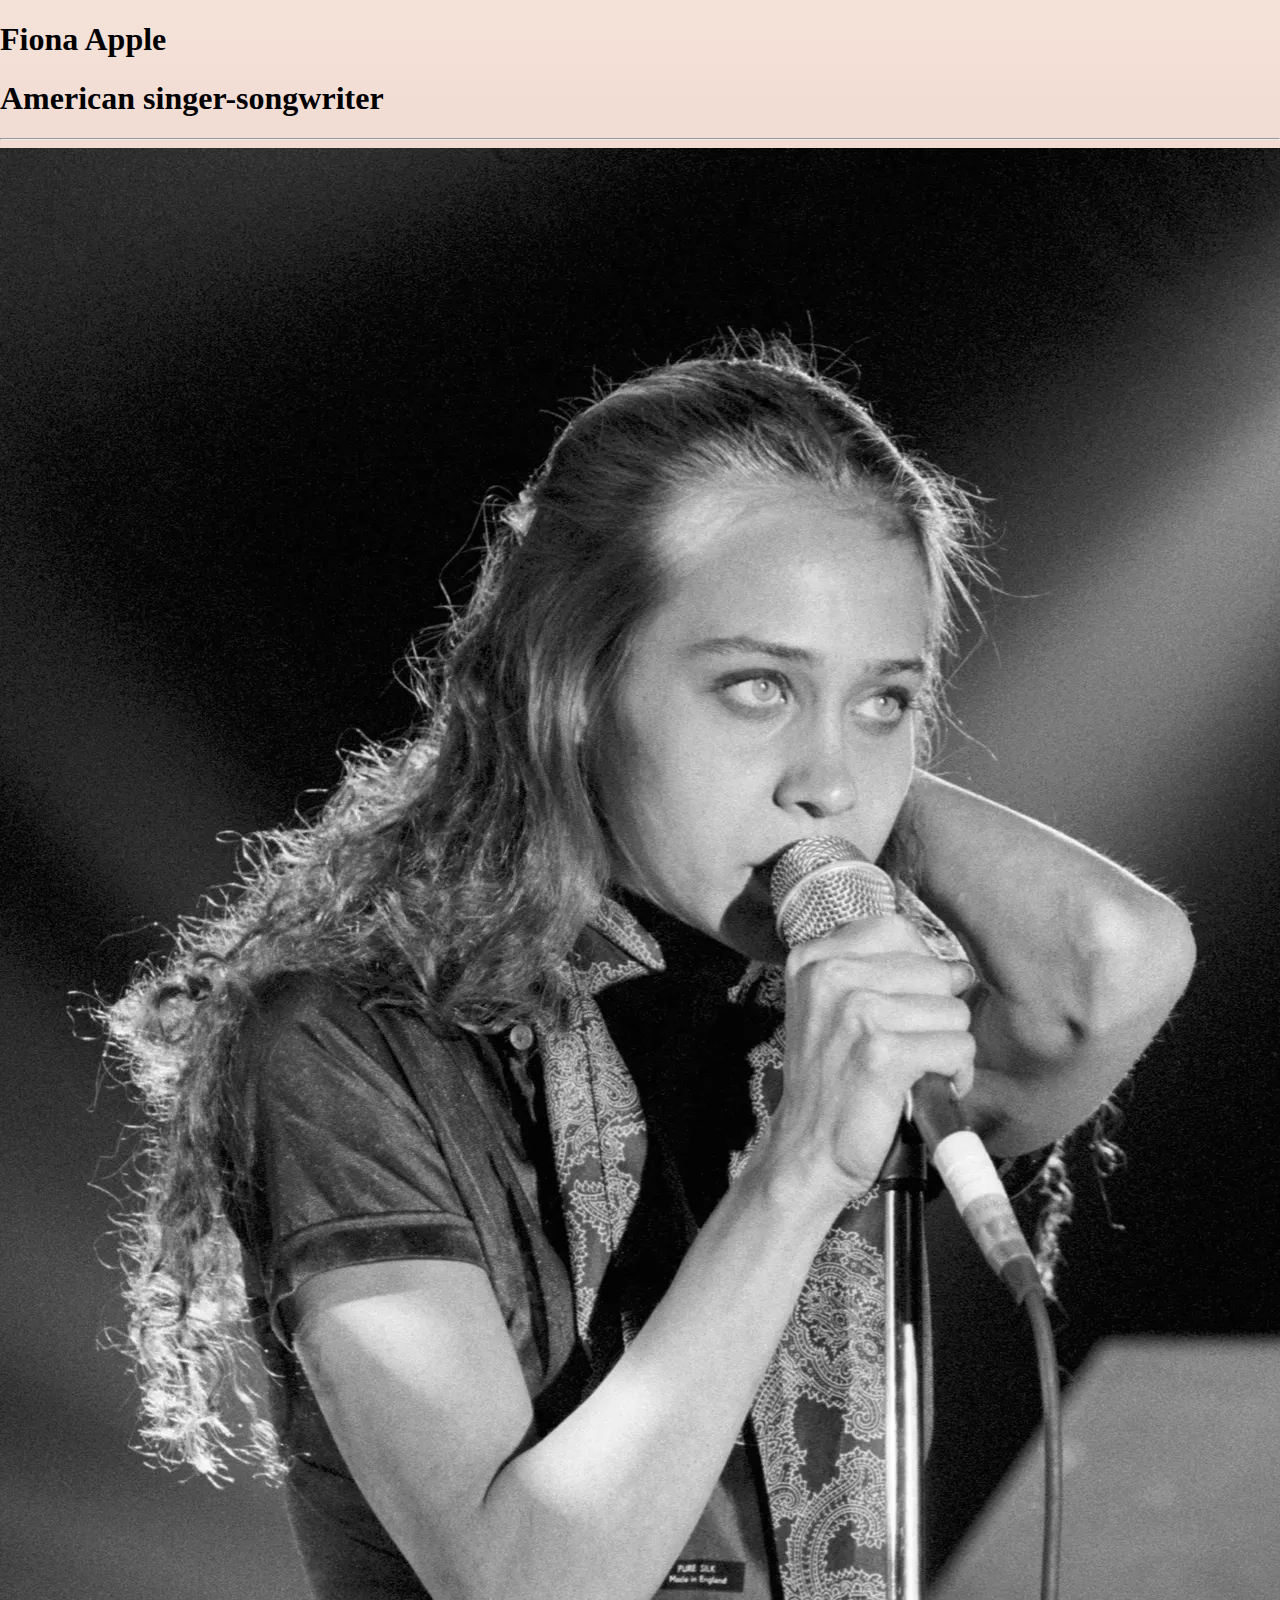
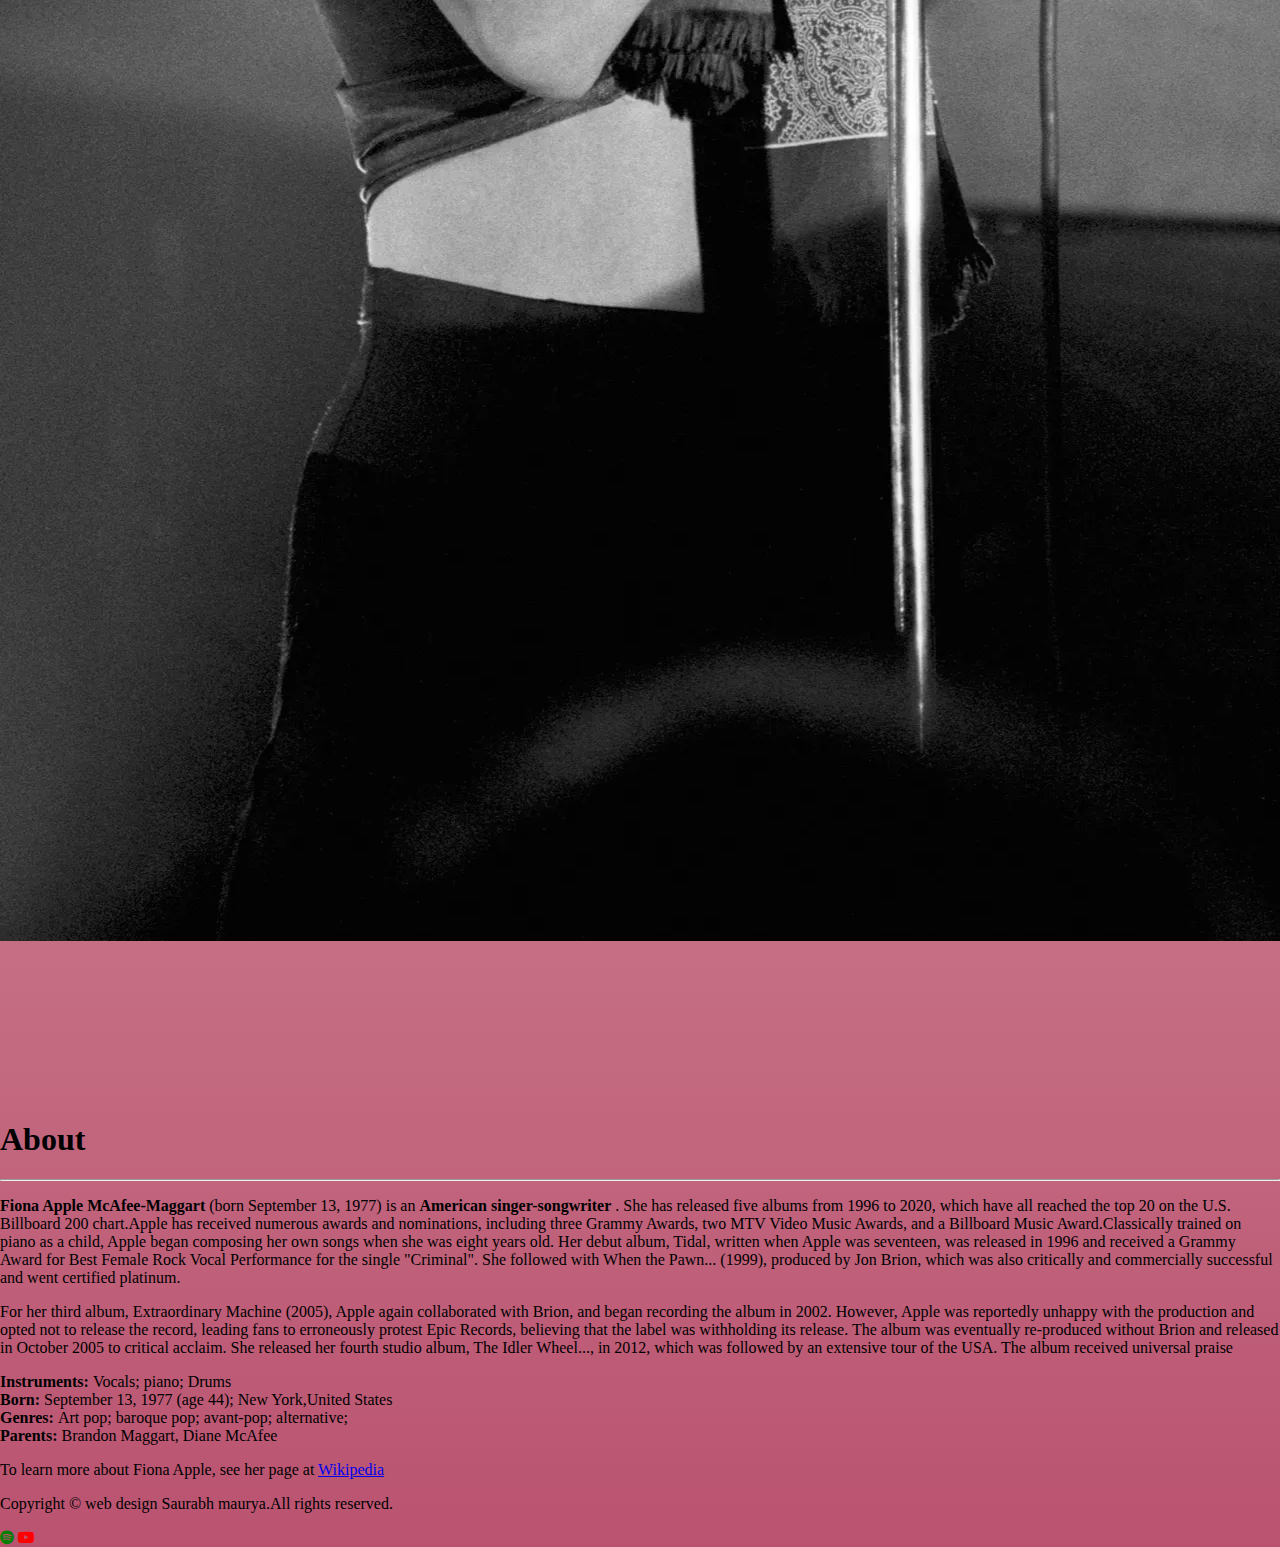
<file: Project.html>
<!DOCTYPE html>
<html lang="en">

<head>
    <meta charset="UTF-8">
    <meta http-equiv="X-UA-Compatible" content="IE=edge">
    <meta name="viewport" content="width=device-width, initial-scale=1.0">
    <title>Tribute to Fiona Apple</title>
    <link rel="stylesheet" href="Style.css">
    <link rel="stylesheet" href="font-awesome/css/font-awesome.min.css">

</head>

<body>
    <div class="heading">
        <h1>Fiona Apple</h1>
        <h1>American singer-songwriter</h1>
    </div>
    <hr>
    <div>
        <img class="image" src="image.jpeg" alt="image">
        <iframe class="video" src="https://www.youtube.com/embed/BK30r_SIZ-g" frameborder="0"
            allow="autoplay; encrypted-media" allowfullscreen></iframe>
    </div>
    <h1>About</h1>
    <hr>
    <div>
        <p><b> Fiona Apple McAfee-Maggart </b>(born September 13, 1977) is an <b> American singer-songwriter</b> . She
            has released five albums from 1996 to 2020, which have all reached the top 20 on the U.S. Billboard 200
            chart.Apple has received numerous awards and nominations, including three Grammy Awards, two MTV Video Music
            Awards, and a Billboard Music Award.Classically trained on piano as a child, Apple began composing her own
            songs when she was eight years old. Her debut album, Tidal, written when Apple was seventeen, was released
            in 1996 and received a Grammy Award for Best Female Rock Vocal Performance for the single "Criminal". She
            followed with When the Pawn... (1999), produced by Jon Brion, which was also critically and commercially
            successful and went certified platinum.</p>
        <p>For her third album, Extraordinary Machine (2005), Apple again collaborated with Brion, and began recording
            the album in 2002. However, Apple was reportedly unhappy with the production and opted not to release the
            record, leading fans to erroneously protest Epic Records, believing that the label was withholding its
            release. The album was eventually re-produced without Brion and released in October 2005 to critical
            acclaim. She released her fourth studio album, The Idler Wheel..., in 2012, which was followed by an
            extensive tour of the USA. The album received universal praise</p>
        <div><b>Instruments: </b>Vocals; piano; Drums</div>
        <div><b>Born: </b>September 13, 1977 (age 44); New York,United States</div>
        <div><b>Genres: </b>Art pop; baroque pop; avant-pop; alternative;</div>
        <div><b>Parents: </b> Brandon Maggart, Diane McAfee</div>
    </div>
    <p>To learn more about Fiona Apple, see her page at <a
            href="https://en.wikipedia.org/wiki/Fiona_Apple#:~:text=Fiona%20Apple%20McAfee%2DMaggart%20(born,the%20U.S.%20Billboard%20200%20chart."
            target="_blank">Wikipedia</a>
    </p>
    <footer class="footer">
        <p>Copyright &#169 web design Saurabh maurya.All rights reserved.</p>
        <i class="fa fa-spotify" aria-hidden="true"></i>
        <i class="fa fa-youtube-play" aria-hidden="true"></i>




    </footer>
</body>

</html>
</file>
<file: Style.css>
body {
  margin: 0%;
  padding: 0%;
  width: 100%;
  background: #ba5370;
  background: -webkit-linear-gradient(to bottom, #f4e2d8, #ba5370);
  background: linear-gradient(to bottom, #f4e2d8, #ba5370);
}

.banner {
  background-image: url(https://www.digitalmusicnews.com/wp-content/uploads/2022/09/fiona-apple-music-suddenly-removed-from-tiktok-feat.jpg);
  height: 500px;
  background-repeat: no-repeat;
  background-size: cover;
  color: white;
  margin: 0%;
}

.banner>h1 {
  margin: 0%;
  padding-top: 180px;
  font-size: 63px;
  padding-left: 20px;
}

.banner>i {
  font-size: 33px;
  padding-left: 20px;
}

#abouth {
  margin-left: 20px;
  margin-top: 8px;
  margin-right: 16px;
  margin-bottom: 0px;
  /* background-color: #d08096; */
  background-size: contain;
  border-radius: 5px 5px 0px 0px;
}

.containerabout {
  display: flex;
  justify-content: space-around;
  width: auto;
  align-items: center;
  text-align: justify;
  padding-bottom: 10px;
  background-color: #d08096;
  border-radius: 10px;
  margin-bottom: 10px;
  margin-left: 10px;
  margin-right: 10px;
  font-size: 17px;
}

.child2 {
  width: 73%;
}

.img1 {
  width: 23vw;
  height: 230px;
  float: right;
  border: 2px solid #ddd;
  border-radius: 5px;
}

.container {
  display: flex;
  justify-content: space-around;
  width: 100%;
  align-items: center;
  text-align: justify;
  padding-bottom: 10px;
}

.awards {
  border-radius: 10px;
  background-color: #b5f3df;
  padding-right: 15px;
  box-shadow: 1px 1px 15px whitesmoke;
}

.child {
  width: 25%;
}

#ah {
  margin-left: 20px;
}

.img2 {
  width: 100%;
  border: 2px solid #ddd;
  border-radius: 5px;
}

.suddenly {
  border-radius: 10px;
  background-color: #b5f3df;
  padding-right: 15px;
  box-shadow: 1px 1px 15px whitesmoke;
}

.foot {
  border: 2px;
  background-color: black;
  height: 100px;
  color: white;
  text-align: center;
}
.f-content>p {
  padding: 15px;
}

.fa-spotify {
  color: green;
}

.fa-youtube-play {
  color: red;
}
</file>
